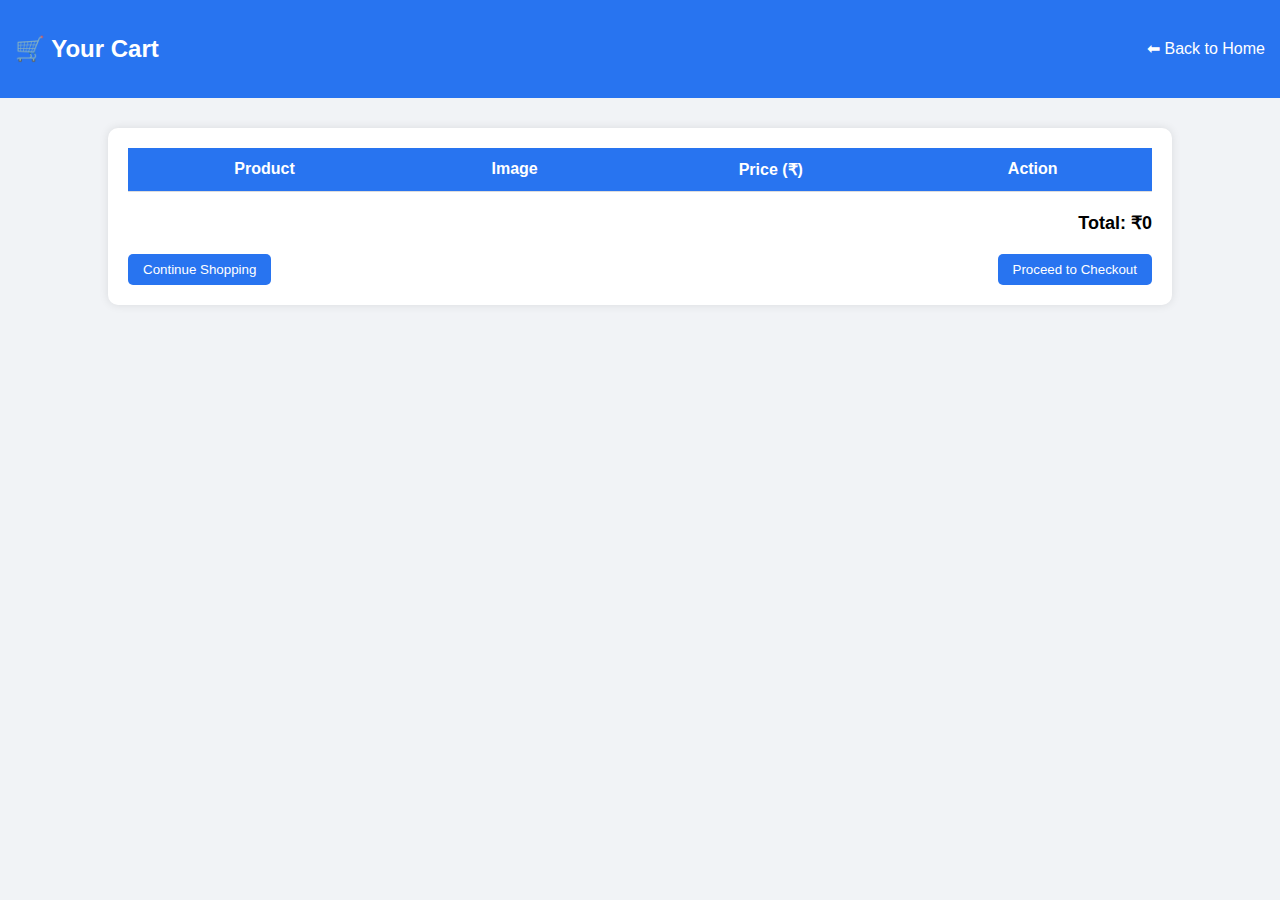
<file: cart.html>
<!DOCTYPE html>
<html lang="en">

<head>
    <meta charset="UTF-8" />
    <meta name="viewport" content="width=device-width, initial-scale=1.0" />
    <title>Your Cart - Flipkart Clone</title>
    <link rel="stylesheet" href="style.css" />
    <style>
        body {
            font-family: Arial, sans-serif;
            background-color: #f1f3f6;
            margin: 0;
            padding: 0;
        }

        header {
            background-color: #2874f0;
            color: white;
            padding: 15px;
            display: flex;
            justify-content: space-between;
            align-items: center;
        }

        .cart-container {
            width: 80%;
            margin: 30px auto;
            background: white;
            border-radius: 10px;
            padding: 20px;
            box-shadow: 0 0 10px rgba(0, 0, 0, 0.1);
        }

        table {
            width: 100%;
            border-collapse: collapse;
        }

        th,
        td {
            padding: 12px;
            text-align: center;
            border-bottom: 1px solid #ddd;
        }

        th {
            background-color: #2874f0;
            color: white;
        }

        td img {
            width: 80px;
            height: 80px;
            border-radius: 8px;
        }

        .total {
            text-align: right;
            font-size: 18px;
            font-weight: bold;
            margin-top: 20px;
        }

        .btn {
            background-color: #2874f0;
            color: white;
            border: none;
            padding: 8px 15px;
            border-radius: 5px;
            cursor: pointer;
        }

        .btn:hover {
            background-color: #0f5dd6;
        }

        .actions {
            display: flex;
            justify-content: space-between;
            margin-top: 20px;
        }
    </style>
</head>

<body>
    <header>
        <h2>🛒 Your Cart</h2>
        <a href="index.html" style="color:white; text-decoration:none;">⬅ Back to Home</a>
    </header>

    <div class="cart-container">
        <table id="cartTable">
            <thead>
                <tr>
                    <th>Product</th>
                    <th>Image</th>
                    <th>Price (₹)</th>
                    <th>Action</th>
                </tr>
            </thead>
            <tbody></tbody>
        </table>
        <div class="total" id="totalPrice">Total: ₹0</div>
        <div class="actions">
            <button class="btn" onclick="window.location.href='index.html'">Continue Shopping</button>
            <button class="btn" id="checkoutBtn">Proceed to Checkout</button>
        </div>
    </div>

    <script>
        // ✅ Load cart from localStorage
        const cart = JSON.parse(localStorage.getItem("cartItems")) || [];
        const tableBody = document.querySelector("#cartTable tbody");
        const totalPriceEl = document.getElementById("totalPrice");

        // 🛒 Render cart items
        function renderCart() {
            tableBody.innerHTML = "";
            let total = 0;

            cart.forEach((item, index) => {
                const row = document.createElement("tr");
                row.innerHTML = `
                    <td>${item.name}</td>
                    <td><img src="${item.img}" alt="${item.name}"></td>
                    <td>₹${item.price}</td>
                    <td><button class="btn" onclick="removeItem(${index})">Remove</button></td>
                `;
                tableBody.appendChild(row);
                total += item.price;
            });

            totalPriceEl.textContent = "Total: ₹" + total;
        }

        // ❌ Remove item from cart
        function removeItem(index) {
            cart.splice(index, 1);
            localStorage.setItem("cartItems", JSON.stringify(cart));
            renderCart();
        }

        // ✅ Checkout button
        document.getElementById("checkoutBtn").addEventListener("click", () => {
            if (cart.length === 0) {
                alert("Your cart is empty!");
            } else {
                // Redirect to checkout page only
                window.location.href = "checkout.html";
            }
        });

        renderCart();
    </script>
</body>

</html>
</file>
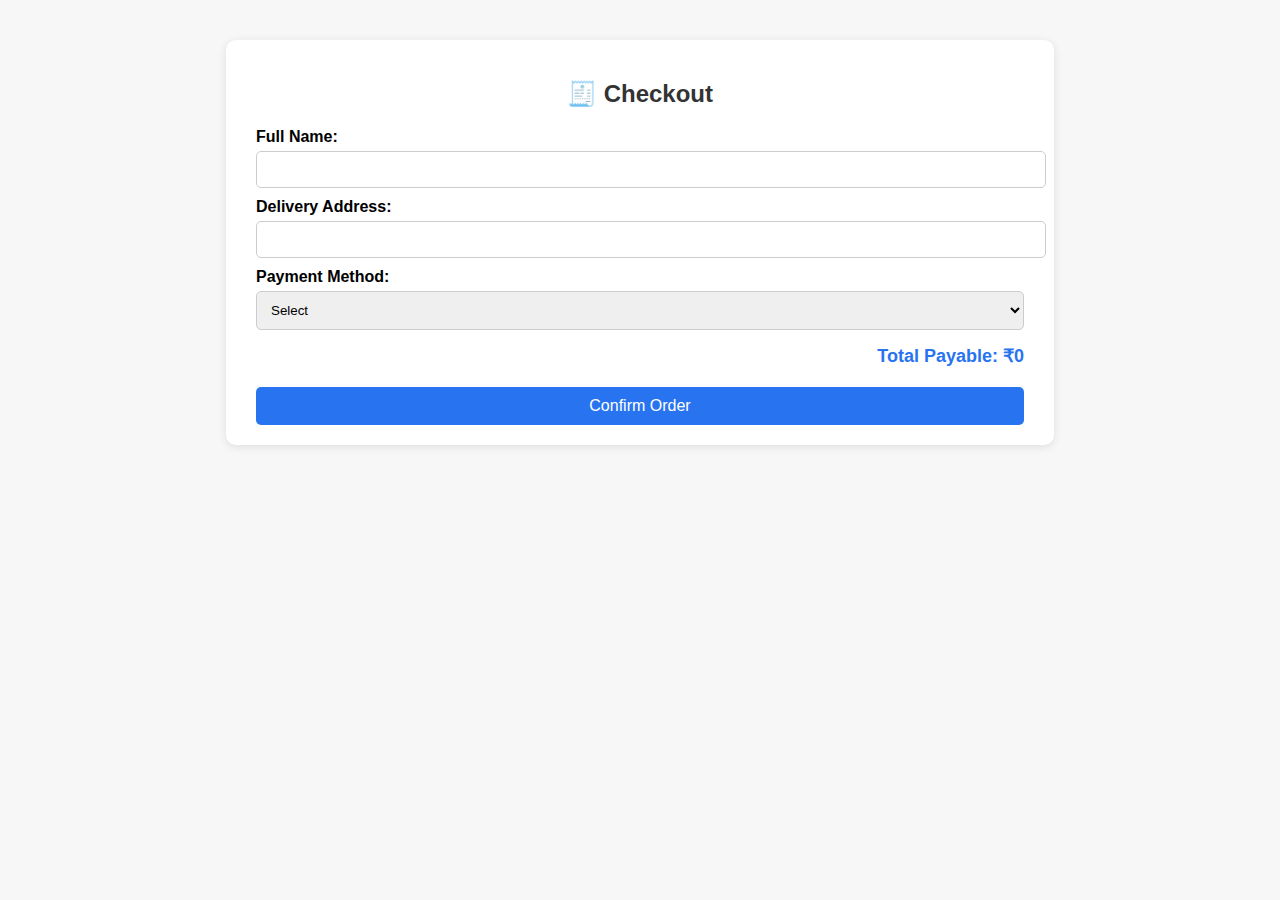
<file: checkout.html>
<!DOCTYPE html>
<html lang="en">

<head>
    <meta charset="UTF-8" />
    <meta name="viewport" content="width=device-width, initial-scale=1.0" />
    <title>Checkout | Flipkart Clone</title>
    <link rel="stylesheet" href="style.css" />
    <style>
        body {
            background: #f7f7f7;
            font-family: Arial, sans-serif;
        }

        .checkout-container {
            width: 60%;
            margin: 40px auto;
            background: #fff;
            border-radius: 10px;
            padding: 20px 30px;
            box-shadow: 0 2px 10px rgba(0, 0, 0, 0.1);
        }

        h2 {
            margin-bottom: 20px;
            color: #333;
            text-align: center;
        }

        label {
            display: block;
            margin-top: 10px;
            font-weight: bold;
        }

        input,
        select {
            width: 100%;
            padding: 10px;
            margin-top: 5px;
            border: 1px solid #ccc;
            border-radius: 5px;
        }

        .btn {
            display: inline-block;
            background: #2874f0;
            color: white;
            padding: 10px 20px;
            border: none;
            border-radius: 5px;
            margin-top: 20px;
            cursor: pointer;
            width: 100%;
            font-size: 16px;
        }

        .btn:hover {
            background: #0a58ca;
        }

        .total {
            margin-top: 15px;
            font-weight: bold;
            font-size: 18px;
            text-align: right;
            color: #2874f0;
        }
    </style>
</head>

<body>
    <div class="checkout-container">
        <h2>🧾 Checkout</h2>
        <form id="checkoutForm">
            <label>Full Name:</label>
            <input type="text" id="name" required />

            <label>Delivery Address:</label>
            <input type="text" id="address" required />

            <label>Payment Method:</label>
            <select id="payment" required>
                <option value="">Select</option>
                <option value="card">Credit/Debit Card</option>
                <option value="upi">UPI</option>
                <option value="cod">Cash on Delivery</option>
            </select>

            <div id="paymentDetails"></div>
            <div class="total" id="totalAmount"></div>
            <button type="submit" class="btn">Confirm Order</button>
        </form>
    </div>

    <script>
        const cartItems = JSON.parse(localStorage.getItem("cartItems")) || [];
        const totalAmount = document.getElementById("totalAmount");
        const payment = document.getElementById("payment");
        let total = 0;

        // ✅ Calculate total
        cartItems.forEach(item => total += item.price);
        totalAmount.textContent = "Total Payable: ₹" + total;

        const form = document.getElementById("checkoutForm");
        const paymentDetails = document.getElementById("paymentDetails");

        // 🔄 Show dynamic payment fields
        payment.addEventListener("change", () => {
            let type = payment.value;
            paymentDetails.innerHTML = "";

            if (type === "card") {
                paymentDetails.innerHTML = `
          <label>Card Number:</label>
          <input type="text" id="cardNumber" maxlength="16" required />
          <label>Expiry Date:</label>
          <input type="month" id="expiry" required />
          <label>CVV:</label>
          <input type="password" id="cvv" maxlength="3" required />
        `;
            } else if (type === "upi") {
                paymentDetails.innerHTML = `
          <label>UPI ID:</label>
          <input type="text" id="upiId" placeholder="example@upi" required />
        `;
            } else if (type === "cod") {
                paymentDetails.innerHTML = `<p>💵 Pay with Cash on Delivery.</p>`;
            }
        });

        // 🧾 Handle form submit
        form.addEventListener("submit", (e) => {
            e.preventDefault();

            if (cartItems.length === 0) {
                alert("⚠️ Your cart is empty!");
                return;
            }

            const orderData = {
                name: document.getElementById("name").value,
                address: document.getElementById("address").value,
                paymentMethod: payment.value,
                totalAmount: total,
                orderId: "ORD" + Math.floor(100000 + Math.random() * 900000),
                date: new Date().toLocaleString()
            };

            alert(`✅ Payment Successful!\nYour Order ID: ${orderData.orderId}`);

            // Save for tracking
            localStorage.setItem("lastOrderId", orderData.orderId);
            localStorage.removeItem("cartItems");

            // Redirect to success page
            window.location.href = "order-success.html";
        });
    </script>
</body>

</html>
</file>
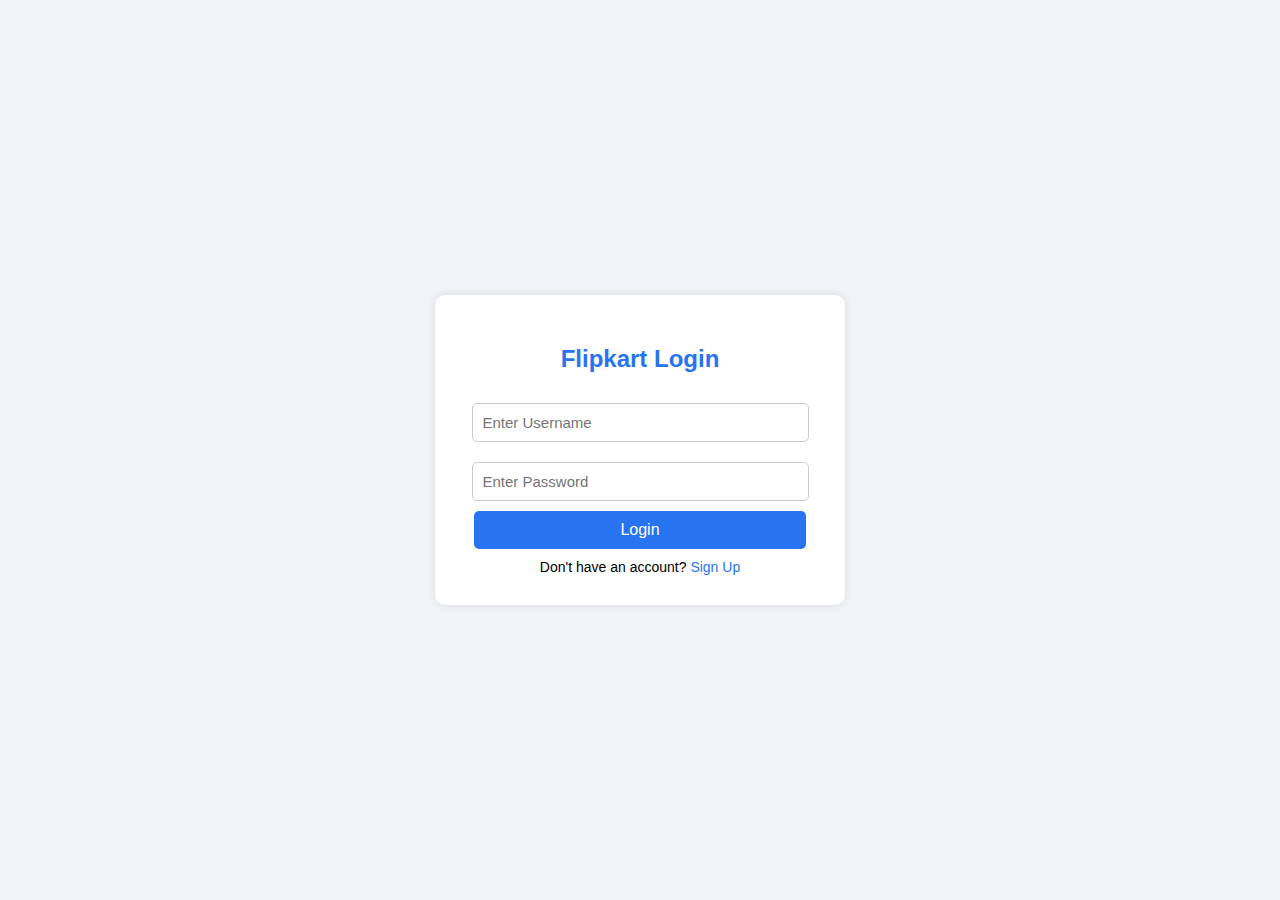
<file: login.html>
<!DOCTYPE html>
<html lang="en">

<head>
    <meta charset="UTF-8" />
    <meta name="viewport" content="width=device-width, initial-scale=1.0" />
    <title>Login - Flipkart Clone</title>
    <style>
        body {
            font-family: Arial, sans-serif;
            background-color: #f1f3f6;
            display: flex;
            justify-content: center;
            align-items: center;
            height: 100vh;
            margin: 0;
        }

        .login-box {
            background: white;
            width: 90%;
            max-width: 350px;
            border-radius: 10px;
            padding: 30px;
            box-shadow: 0 0 10px rgba(0, 0, 0, 0.1);
            text-align: center;
        }

        h2 {
            color: #2874f0;
            margin-bottom: 20px;
        }

        input {
            width: 90%;
            padding: 10px;
            margin: 10px 0;
            border: 1px solid #ccc;
            border-radius: 5px;
            font-size: 15px;
        }

        button {
            background-color: #2874f0;
            color: white;
            border: none;
            padding: 10px 20px;
            border-radius: 5px;
            font-size: 16px;
            cursor: pointer;
            width: 95%;
        }

        button:hover {
            background-color: #0f5dd6;
        }

        .link {
            margin-top: 10px;
            font-size: 14px;
        }

        .link a {
            color: #2874f0;
            text-decoration: none;
        }
    </style>
</head>

<body>
    <div class="login-box">
        <h2>Flipkart Login</h2>
        <input type="text" id="username" placeholder="Enter Username" required />
        <input type="password" id="password" placeholder="Enter Password" required />
        <button id="loginBtn" type="button">Login</button>
        <div class="link">
            Don't have an account? <a href="#" id="signupLink">Sign Up</a>
        </div>
    </div>

    <script>
        const loginBtn = document.getElementById("loginBtn");
        const signupLink = document.getElementById("signupLink");

        function loginUser() {
            const user = document.getElementById("username").value.trim();
            const pass = document.getElementById("password").value.trim();

            if (!user || !pass) {
                alert("Please enter both username and password!");
                return;
            }

            const savedUser = localStorage.getItem("flipUser");
            const savedPass = localStorage.getItem("flipPass");

            if (user === savedUser && pass === savedPass) {
                localStorage.setItem("isLoggedIn", "true");
                alert("✅ Login successful!");
                window.location.href = "index.html";
            } else {
                alert("❌ Invalid username or password!");
            }
        }

        // Login button click
        loginBtn.addEventListener("click", loginUser);

        // Press Enter to login
        document.addEventListener("keydown", (e) => {
            if (e.key === "Enter") loginUser();
        });

        // Signup
        signupLink.addEventListener("click", (e) => {
            e.preventDefault();
            const newUser = prompt("Enter new username:");
            const newPass = prompt("Enter new password:");
            if (newUser && newPass) {
                localStorage.setItem("flipUser", newUser.trim());
                localStorage.setItem("flipPass", newPass.trim());
                alert("🎉 Signup successful! Now login with your credentials.");
            }
        });
    </script>
</body>

</html>
</file>
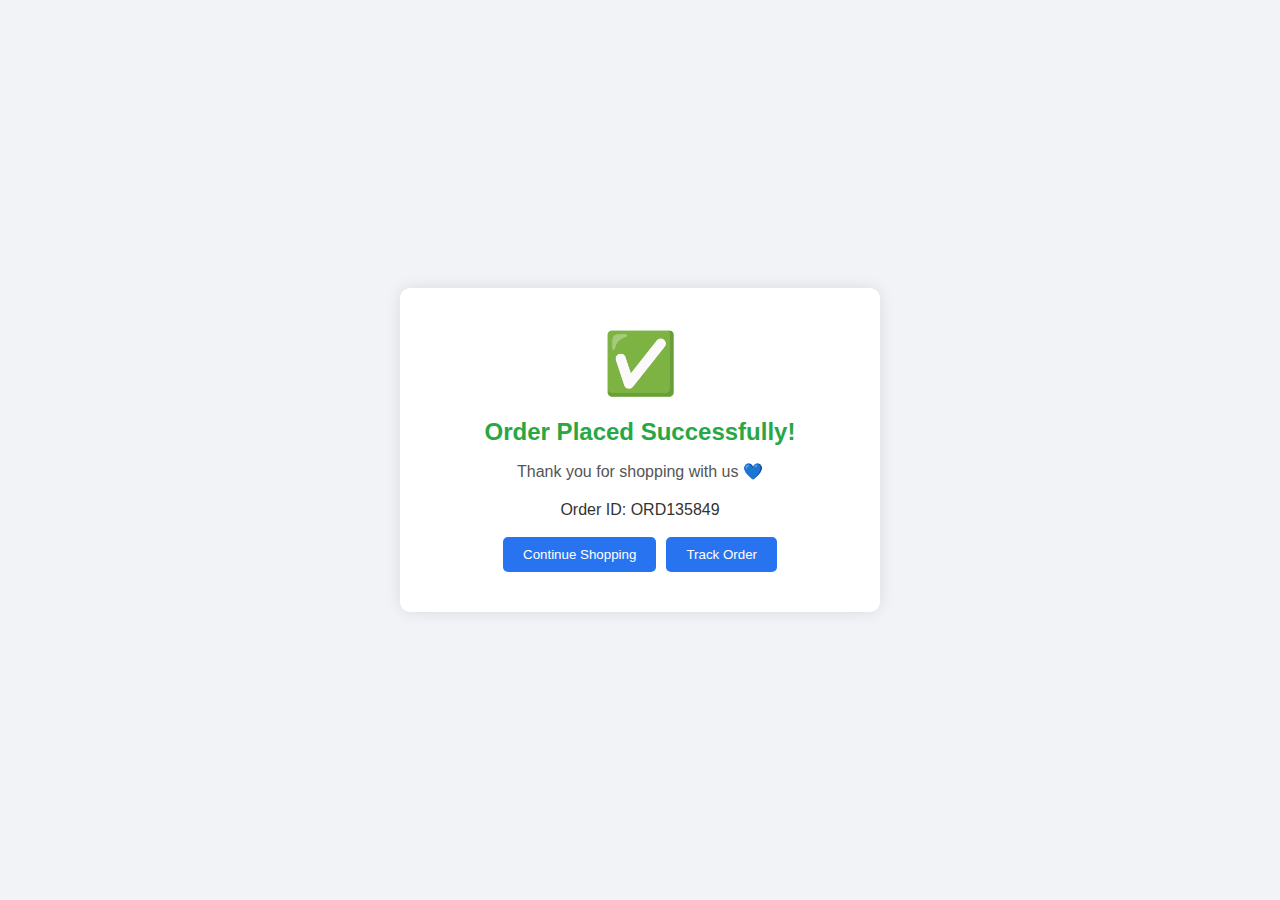
<file: order-success.html>
<!DOCTYPE html>
<html lang="en">

<head>
    <meta charset="UTF-8" />
    <meta name="viewport" content="width=device-width, initial-scale=1.0" />
    <title>Order Success | Flipkart Clone</title>
    <link rel="stylesheet" href="style.css" />
    <style>
        body {
            font-family: Arial, sans-serif;
            background: #f1f3f6;
            display: flex;
            justify-content: center;
            align-items: center;
            height: 100vh;
            margin: 0;
        }

        .success-box {
            background: white;
            padding: 40px;
            border-radius: 10px;
            text-align: center;
            box-shadow: 0 0 15px rgba(0, 0, 0, 0.1);
            width: 400px;
            animation: fadeIn 0.8s ease;
        }

        @keyframes fadeIn {
            from {
                opacity: 0;
                transform: scale(0.9);
            }

            to {
                opacity: 1;
                transform: scale(1);
            }
        }

        h2 {
            color: #28a745;
            margin-bottom: 10px;
        }

        p {
            color: #555;
            margin-bottom: 20px;
        }

        .btn {
            background-color: #2874f0;
            color: white;
            border: none;
            padding: 10px 20px;
            border-radius: 5px;
            cursor: pointer;
        }

        .btn:hover {
            background-color: #0f5dd6;
        }

        .emoji {
            font-size: 60px;
            margin-bottom: 15px;
        }

        .order-id {
            font-size: 16px;
            color: #333;
            margin-bottom: 10px;
        }
    </style>
</head>

<body>
    <div class="success-box">
        <div class="emoji">✅</div>
        <h2>Order Placed Successfully!</h2>
        <p>Thank you for shopping with us 💙</p>
        <div class="order-id" id="orderId"></div>
        <div style="display:flex;gap:10px;justify-content:center;margin-top:18px;">
            <button class="btn" onclick="window.location.href='index.html'">Continue Shopping</button>
            <button class="btn" onclick="window.location.href='track-order.html'">Track Order</button>
        </div>

    </div>

    <script>
        // 🔢 Generate random Order ID
        const orderId = "ORD" + Math.floor(100000 + Math.random() * 900000);
        localStorage.setItem("lastOrderId", orderId);
        document.getElementById("orderId").textContent = "Order ID: " + orderId;
    </script>
</body>

</html>
</file>
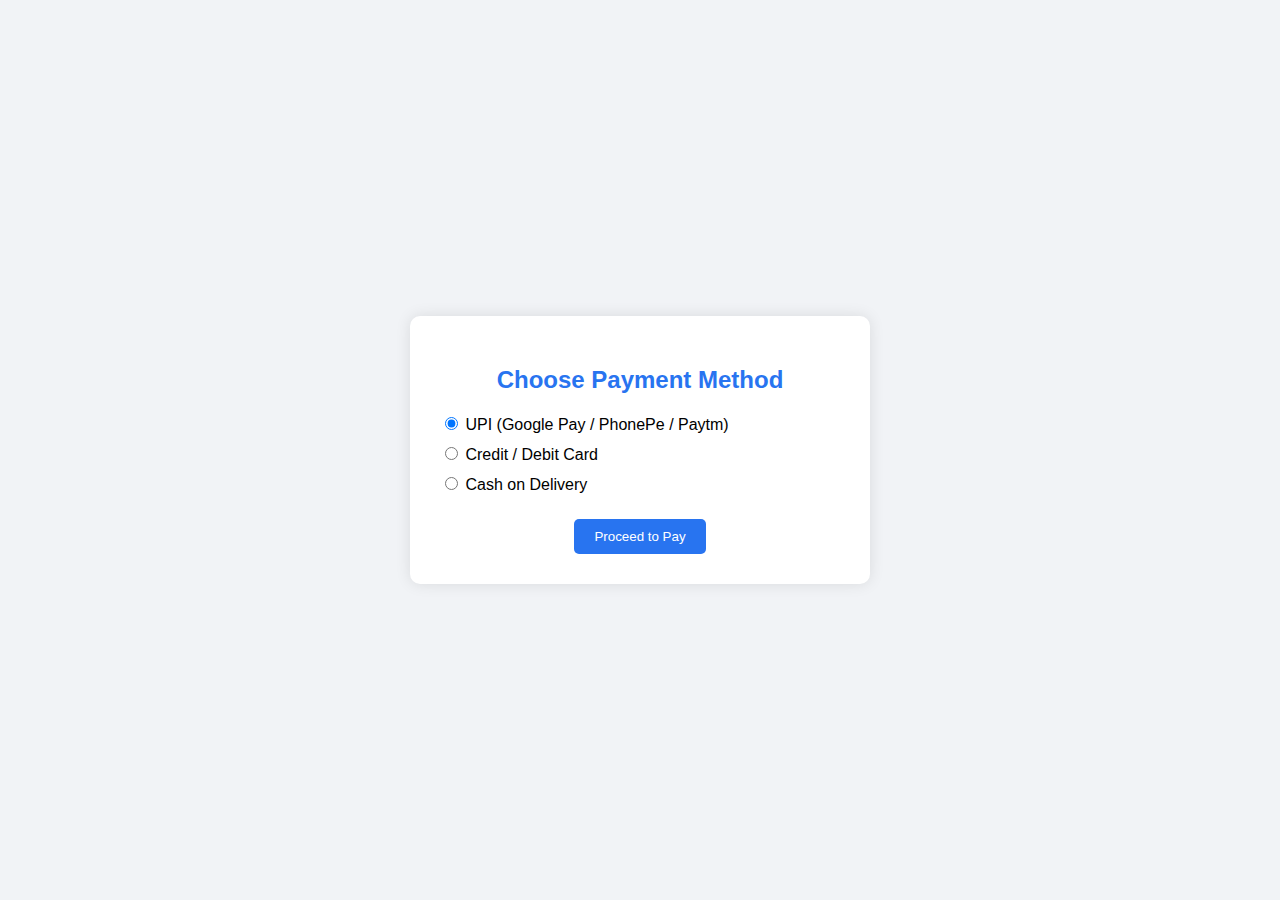
<file: payment.html>
<!DOCTYPE html>
<html lang="en">

<head>
    <meta charset="UTF-8">
    <meta name="viewport" content="width=device-width, initial-scale=1.0">
    <title>Payment | Flipkart Clone</title>
    <style>
        body {
            font-family: Arial, sans-serif;
            background: #f1f3f6;
            display: flex;
            justify-content: center;
            align-items: center;
            height: 100vh;
            margin: 0;
        }

        .payment-box {
            background: white;
            padding: 30px;
            border-radius: 10px;
            width: 400px;
            text-align: center;
            box-shadow: 0 0 15px rgba(0, 0, 0, 0.1);
        }

        h2 {
            color: #2874f0;
            margin-bottom: 20px;
        }

        .option {
            text-align: left;
            margin: 10px 0;
        }

        .btn {
            background-color: #2874f0;
            color: white;
            border: none;
            padding: 10px 20px;
            border-radius: 5px;
            cursor: pointer;
            margin-top: 15px;
        }

        .btn:hover {
            background-color: #0f5dd6;
        }
    </style>
</head>

<body>
    <div class="payment-box">
        <h2>Choose Payment Method</h2>

        <div class="option">
            <input type="radio" name="payment" id="upi" value="UPI" checked>
            <label for="upi">UPI (Google Pay / PhonePe / Paytm)</label>
        </div>

        <div class="option">
            <input type="radio" name="payment" id="card" value="Card">
            <label for="card">Credit / Debit Card</label>
        </div>

        <div class="option">
            <input type="radio" name="payment" id="cod" value="COD">
            <label for="cod">Cash on Delivery</label>
        </div>

        <button class="btn" onclick="proceedToSuccess()">Proceed to Pay</button>
    </div>

    <script>
        function proceedToSuccess() {
            const selected = document.querySelector('input[name="payment"]:checked').value;
            localStorage.setItem("paymentMethod", selected);
            window.location.href = "order-success.html";
        }
    </script>
</body>

</html>
</file>
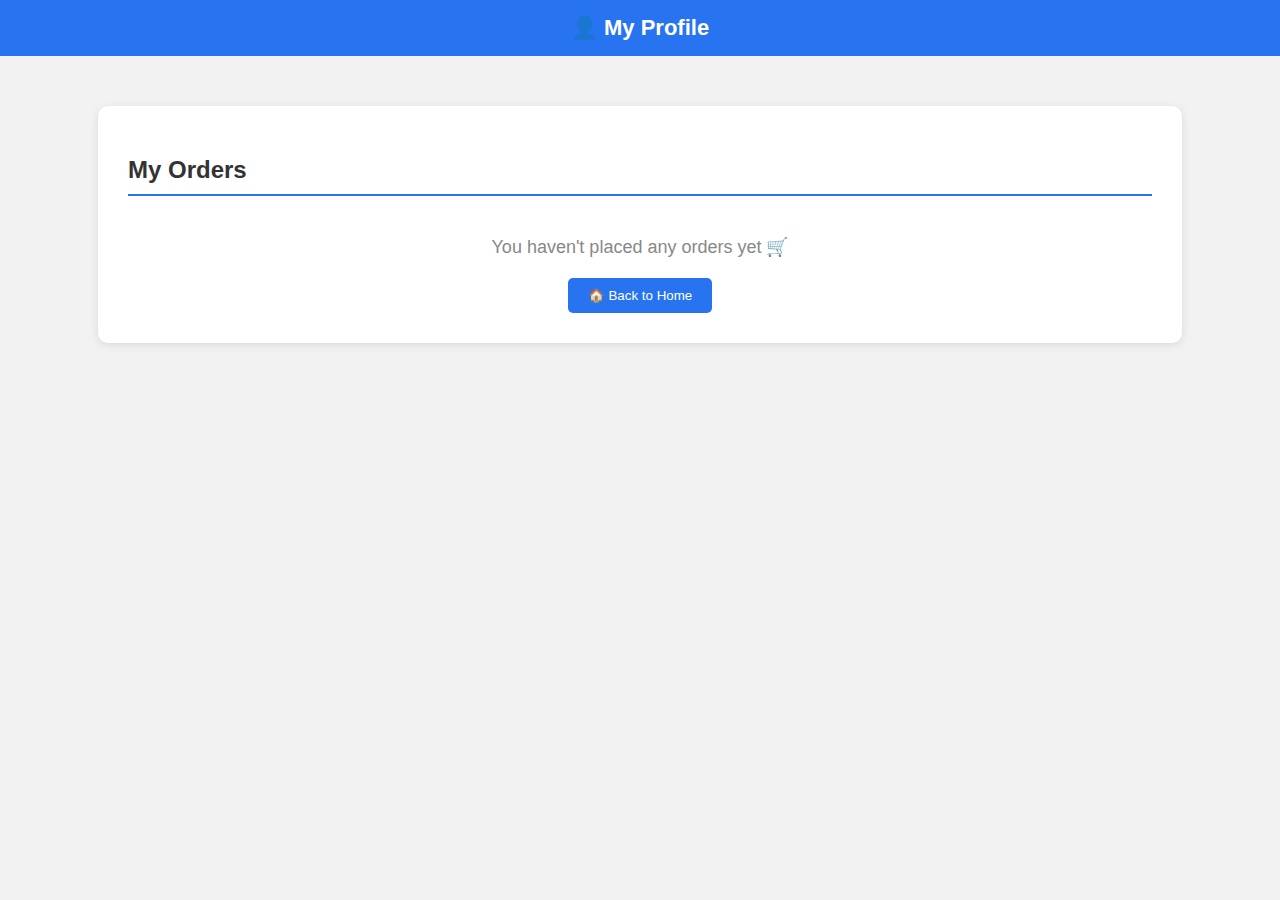
<file: profile.html>
<!DOCTYPE html>
<html lang="en">

<head>
    <meta charset="UTF-8">
    <meta name="viewport" content="width=device-width, initial-scale=1.0">
    <title>My Profile | Flipkart Clone</title>
    <style>
        body {
            font-family: Arial, sans-serif;
            background: #f2f2f2;
            margin: 0;
            padding: 0;
        }

        .container {
            width: 80%;
            margin: 50px auto;
            background: white;
            padding: 30px;
            border-radius: 10px;
            box-shadow: 0 2px 10px rgba(0, 0, 0, 0.1);
        }

        h2 {
            color: #333;
            border-bottom: 2px solid #2874f0;
            padding-bottom: 10px;
        }

        .order {
            border-bottom: 1px solid #ddd;
            padding: 15px 0;
        }

        .order:last-child {
            border-bottom: none;
        }

        .empty {
            color: #888;
            text-align: center;
            margin-top: 40px;
            font-size: 18px;
        }

        .btn {
            background-color: #2874f0;
            color: white;
            border: none;
            padding: 10px 20px;
            border-radius: 5px;
            cursor: pointer;
        }

        .btn:hover {
            background-color: #0a58ca;
        }

        .topnav {
            background-color: #2874f0;
            padding: 15px;
            color: white;
            text-align: center;
            font-size: 22px;
            font-weight: bold;
        }
    </style>
</head>

<body>
    <div class="topnav">👤 My Profile</div>

    <div class="container">
        <h2>My Orders</h2>
        <div id="ordersList"></div>
        <div style="text-align:center;margin-top:20px;">
            <button class="btn" onclick="window.location.href='index.html'">🏠 Back to Home</button>
        </div>
    </div>

    <script>
        const orders = JSON.parse(localStorage.getItem("orders")) || [];
        const ordersList = document.getElementById("ordersList");

        if (orders.length === 0) {
            ordersList.innerHTML = "<p class='empty'>You haven't placed any orders yet 🛒</p>";
        } else {
            orders.forEach((order, index) => {
                const div = document.createElement("div");
                div.classList.add("order");
                div.innerHTML = `
          <h3>Order #${index + 1}</h3>
          <p><strong>Name:</strong> ${order.name}</p>
          <p><strong>Address:</strong> ${order.address}</p>
          <p><strong>Payment:</strong> ${order.payment}</p>
          <p><strong>Total:</strong> ₹${order.total}</p>
          <p><strong>Date:</strong> ${order.date}</p>
        `;
                ordersList.appendChild(div);
            });
        }
    </script>
</body>

</html>
</file>
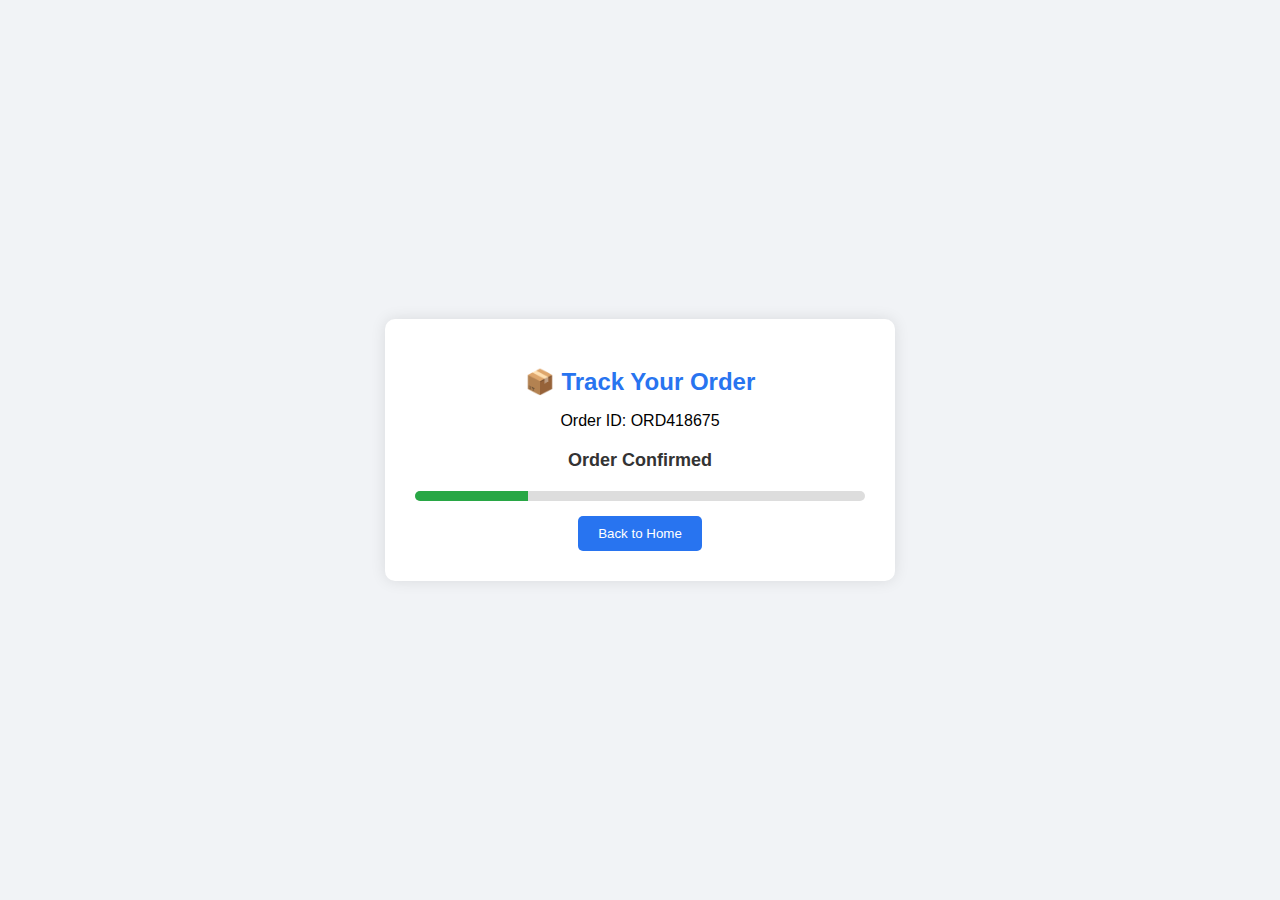
<file: track-order.html>
<!DOCTYPE html>
<html lang="en">

<head>
    <meta charset="UTF-8" />
    <meta name="viewport" content="width=device-width, initial-scale=1.0" />
    <title>Track Order | Flipkart Clone</title>
    <link rel="stylesheet" href="style.css" />
    <style>
        body {
            font-family: Arial, sans-serif;
            background: #f1f3f6;
            display: flex;
            justify-content: center;
            align-items: center;
            height: 100vh;
            margin: 0;
        }

        .track-box {
            background: white;
            width: 450px;
            padding: 30px;
            border-radius: 10px;
            box-shadow: 0 0 15px rgba(0, 0, 0, 0.1);
            text-align: center;
            animation: fadeIn 0.8s ease;
        }

        @keyframes fadeIn {
            from {
                opacity: 0;
                transform: scale(0.95);
            }

            to {
                opacity: 1;
                transform: scale(1);
            }
        }

        h2 {
            color: #2874f0;
            margin-bottom: 15px;
        }

        .status {
            margin: 20px 0;
            font-size: 18px;
            font-weight: bold;
            color: #333;
        }

        .bar {
            height: 10px;
            width: 100%;
            background: #ddd;
            border-radius: 5px;
            overflow: hidden;
            margin: 15px 0;
        }

        .progress {
            height: 10px;
            width: 0%;
            background: #28a745;
            transition: width 1s ease;
        }

        .btn {
            background-color: #2874f0;
            color: white;
            border: none;
            padding: 10px 20px;
            border-radius: 5px;
            cursor: pointer;
        }

        .btn:hover {
            background-color: #0f5dd6;
        }
    </style>
</head>

<body>
    <div class="track-box">
        <h2>📦 Track Your Order</h2>
        <p id="orderId">Order ID: Loading...</p>
        <div class="status" id="statusText">Processing...</div>
        <div class="bar">
            <div class="progress" id="progressBar"></div>
        </div>
        <button class="btn" onclick="window.location.href='index.html'">Back to Home</button>
    </div>

    <script>
        // 🧾 Get order ID from localStorage or create one
        let orderId = localStorage.getItem("orderId");
        if (!orderId) {
            orderId = "ORD" + Math.floor(100000 + Math.random() * 900000);
            localStorage.setItem("orderId", orderId);
        }
        document.getElementById("orderId").textContent = "Order ID: " + orderId;

        const statusText = document.getElementById("statusText");
        const progressBar = document.getElementById("progressBar");

        const statuses = ["Order Confirmed", "Shipped", "Out for Delivery", "Delivered ✅"];
        let index = 0;

        function updateStatus() {
            if (index < statuses.length) {
                statusText.textContent = statuses[index];
                progressBar.style.width = (index + 1) * 25 + "%";
                index++;
                setTimeout(updateStatus, 2000);
            }
        }

        updateStatus();
    </script>
</body>

</html>
</file>
<file: style.css>
body {
    font-family: Arial, sans-serif;
    margin: 0;
    background-color: #f1f3f6;
}

header {
    background-color: #2874f0;
    color: white;
    padding: 10px 20px;
    display: flex;
    align-items: center;
    justify-content: space-between;
}

.logo {
    font-size: 24px;
    font-weight: bold;
}

#search {
    width: 300px;
    padding: 8px;
}

#searchBtn {
    background-color: orange;
    border: none;
    color: white;
    padding: 8px 15px;
    cursor: pointer;
    font-weight: bold;
}

.cart {
    font-size: 20px;
}

main {
    padding: 20px;
}

main h2 {
    margin-bottom: 15px;
    font-size: 22px;
    color: #333;
}

.product-list {
    display: flex;
    flex-wrap: wrap;
    gap: 20px;
}

.product {
    background-color: white;
    width: 220px;
    border-radius: 8px;
    overflow: hidden;
    box-shadow: 0 2px 8px rgba(0, 0, 0, 0.2);
    transition: 0.3s;
}

.product:hover {
    transform: scale(1.05);
}

.product img {
    width: 100%;
    height: 180px;
    object-fit: cover;
}

.product h3 {
    margin: 10px;
    font-size: 18px;
}

.product p {
    margin: 0 10px;
    color: green;
    font-weight: bold;
}

.product button {
    margin: 10px;
    padding: 8px 12px;
    background-color: #2874f0;
    border: none;
    color: white;
    cursor: pointer;
    border-radius: 5px;
}

footer {
    background-color: #2874f0;
    color: white;
    text-align: center;
    padding: 10px;
    margin-top: 20px;
}
</file>
